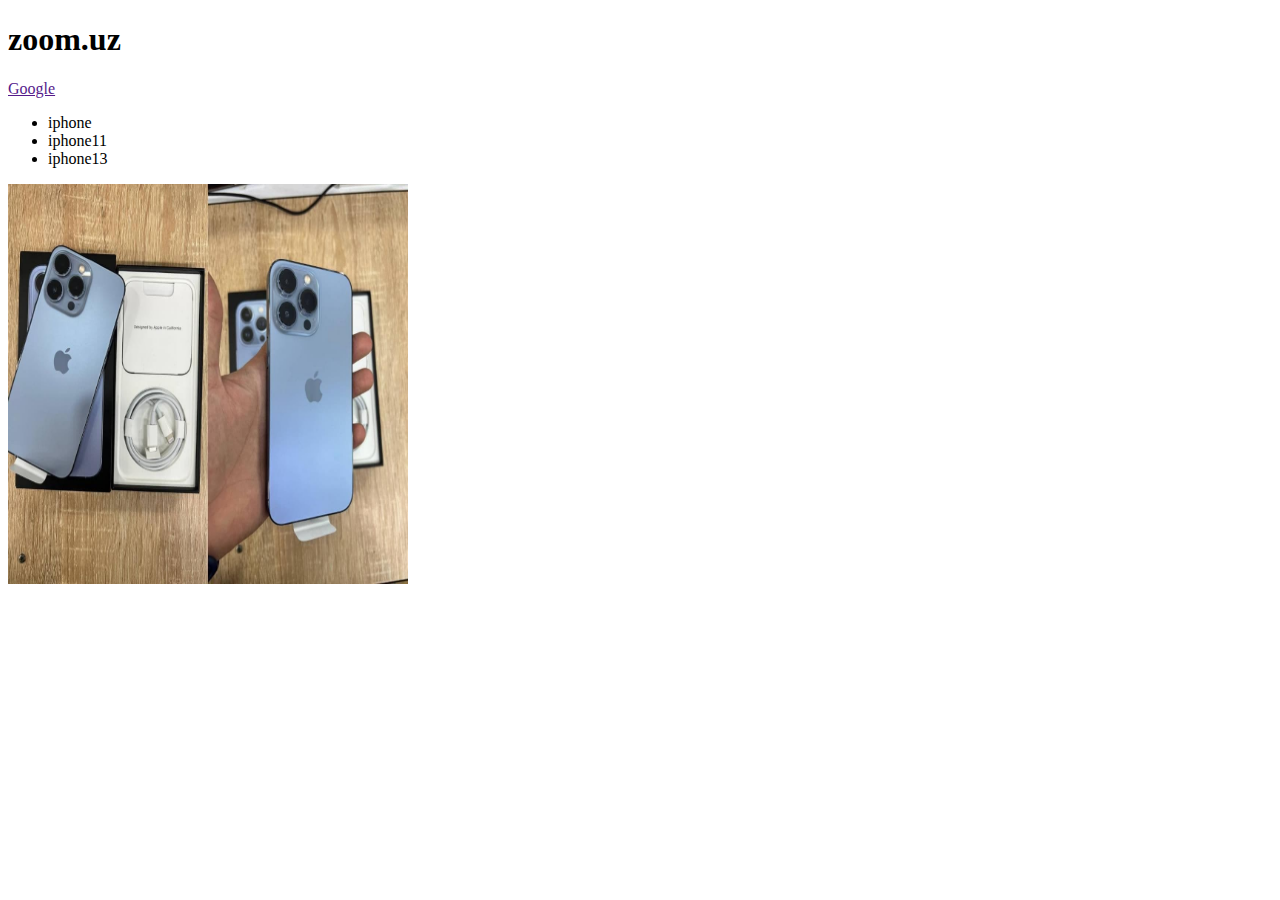
<file: lesson1/index.html>
<!DOCTYPE html>
<html lang="uz">
<head>
    <meta charset="UTF-8">
    <meta name="viewport" content="width=device-width, initial-scale=1.0">
    <meta http-equiv="X-UA-Compatible" content="ie=edge">
    <title>uz_lolo</title>
    
</head>
<body>
    
    </h1>

   <h1>zoom.uz</h1> 
   <!-- <h2>Hello world</h2> 
   <h3>Hello world</h3> 
   <h4>Hello world</h4> 
   <h5>Hello world</h5>  
   <h6>Hello world</h6>   -->

 <a href="">Google</a></p>

<!-- Gogle chiqarish -->

<ul>
    <li>iphone</li>
    <li>iphone11</li>
    <li>iphone13</li>
</ul>


<img src="./photo_2021-12-06_15-38-50iphone.jpg" width="400" height="400" alt="jpg">


</body>
</html>
</file>
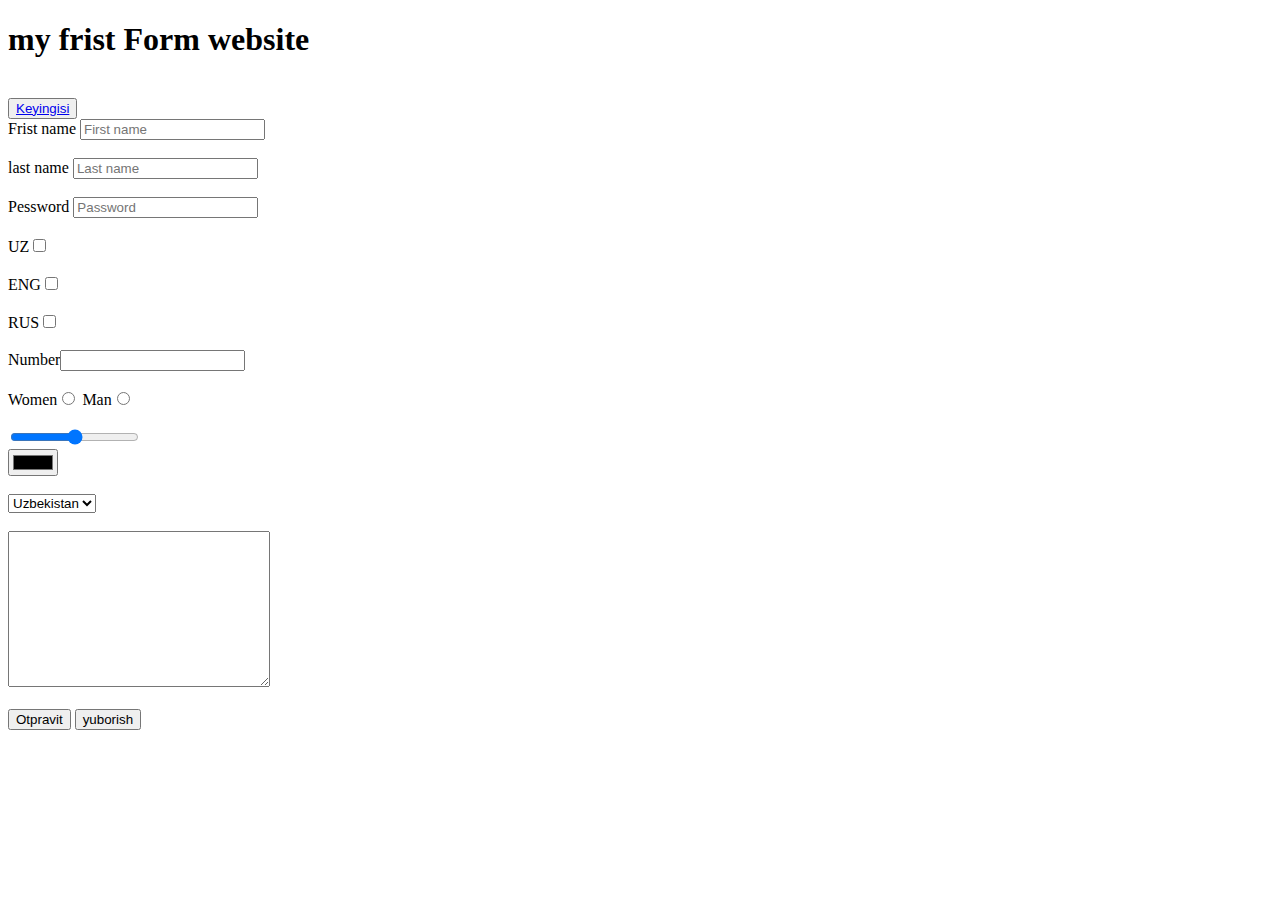
<file: lesson1/form.html>
<!DOCTYPE html>
<html lang="en">
<head>
    <meta charset="UTF-8">
    <meta name="viewport" content="width=device-width, initial-scale=1.0">
    <meta http-equiv="X-UA-Compatible" content="ie=edge">
    <title>Document</title>
</head>	
<body>
    <h1>my frist Form website</h1>
    <br>
    
    <button><a href="./index.html">Keyingisi</a></button>
     
    <form>
Frist name <input  type="text" placeholder="First name">
<br><br>
last name <input type="text" placeholder="Last name">
<br><br>
Pessword <input type="password" placeholder="Password" />
<br><br>
UZ<input type="checkbox" />
<br><br>
ENG<input type="checkbox" />
<br><br>
RUS<input type="checkbox" />
<br><br>
Number<input type="number"/>
<br><br>
 Women<input type="radio" name="gender">
Man<input type="radio" name="gender">
<br><br>
<input type="range" 
<br><br>
<input type="color"/>
<br><br>
<select>
    <option>Uzbekistan</option>
    <option>Russia</option>
    <option>Englsh</option>
</select>
<br><br>
<textarea  cols="30" rows="10">

</textarea>
<br><br>
   
<input type="reset" value="Otpravit">

<input type="submit" value="yuborish">


 </form>
</body>
</html>
</file>
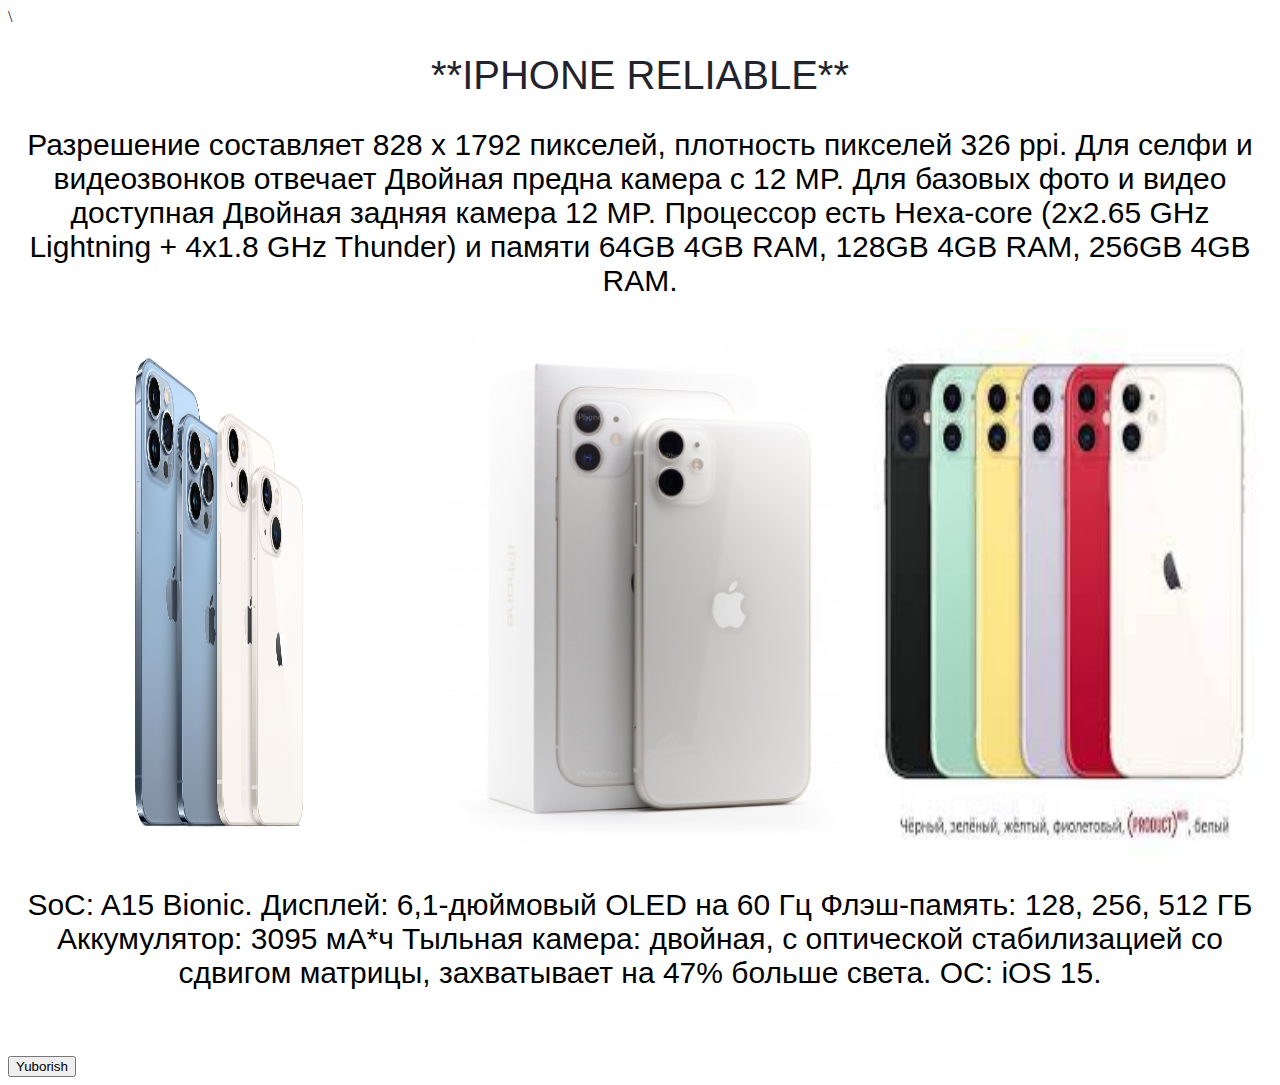
<file: lesson1/style.html>
<!DOCTYPE html>
<html lang="ru">
<head>
    <meta charset="UTF-8">
    <meta name="viewport" content="width=device-width, initial-scale=1.0">\

    <meta http-equiv="X-UA-Compatible" content="ie=edge">
    <link rel="stylesheet" href="./style.css">
    <title>style</title>
</head>
<body>
    <h1>**IPHONE RELIABLE** </h1>
<p>Разрешение составляет 828 x 1792 пикселей, плотность пикселей 326 ppi. Для селфи и видеозвонков отвечает Двойная предна камера с 12 MP. Для базовых фото и видео доступная Двойная задняя камера 12 MP. Процессор есть Hexa-core (2x2.65 GHz Lightning + 4x1.8 GHz Thunder) и памяти 64GB 4GB RAM, 128GB 4GB RAM, 256GB 4GB RAM.</p>

    <div class="flex"> 
        <img src="Image/iphone__btp62hy2cbea_og.png"alt=" jpg">
        <img src="./Image/3cvsxjveoj.jpg" alt="jpg">
        <img src="./Image/images (1).jfif"alt="jpg">
        
    </div>
    <p>SoC: A15 Bionic.
        Дисплей: 6,1-дюймовый OLED на 60 Гц
        Флэш-память: 128, 256, 512 ГБ
        Аккумулятор: 3095 мА*ч
        Тыльная камера: двойная, с оптической стабилизацией со сдвигом матрицы, захватывает на 47% больше света.
        ОС: iOS 15.</p>
<br><br>
    <button><a href="#"></a> Yuborish</button>
   
    
    
    

</body>
</html>
</file>
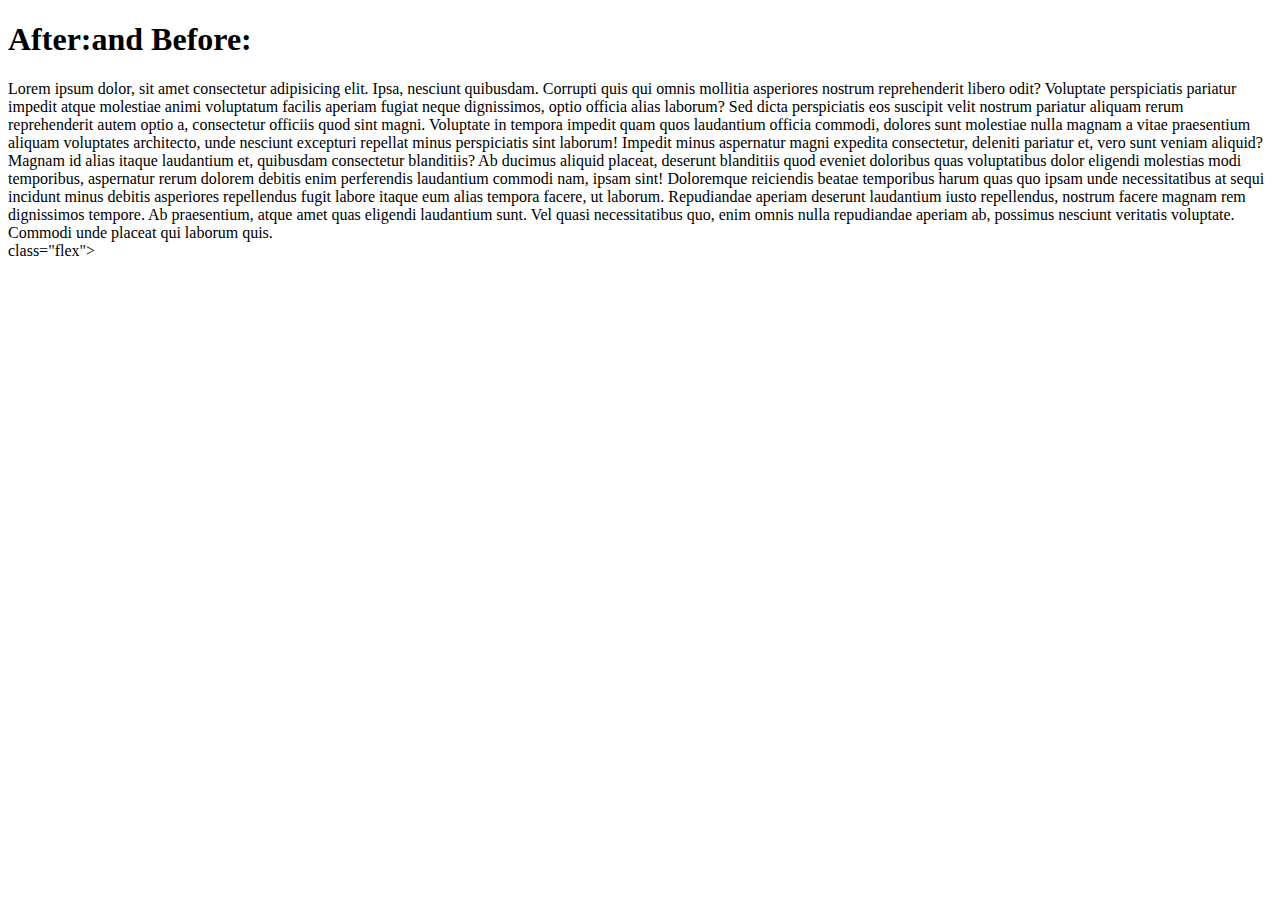
<file: lesson1/Image/6-dars/indx.html>
<!DOCTYPE html>
<html lang="en">
<head>
    <meta charset="UTF-8">
    <meta name="viewport" content="width=device-width, initial-scale=1.0">
    <meta http-equiv="X-UA-Compatible" content="ie=edge">
    <link rel="stylesheet" href="./indx.css">
    <title>After</title>

    <h1>After:and Before:</h1>
    <div class="text">Lorem ipsum dolor, sit amet consectetur adipisicing elit. Ipsa, nesciunt quibusdam. Corrupti quis qui omnis mollitia asperiores nostrum reprehenderit libero odit? Voluptate perspiciatis pariatur impedit atque molestiae animi voluptatum facilis aperiam fugiat neque dignissimos, optio officia alias laborum? Sed dicta perspiciatis eos suscipit velit nostrum pariatur aliquam rerum reprehenderit autem optio a, consectetur officiis quod sint magni. Voluptate in tempora impedit quam quos laudantium officia commodi, dolores sunt molestiae nulla magnam a vitae praesentium aliquam voluptates architecto, unde nesciunt excepturi repellat minus perspiciatis sint laborum! Impedit minus aspernatur magni expedita consectetur, deleniti pariatur et, vero sunt veniam aliquid? Magnam id alias itaque laudantium et, quibusdam consectetur blanditiis? Ab ducimus aliquid placeat, deserunt blanditiis quod eveniet doloribus quas voluptatibus dolor eligendi molestias modi temporibus, aspernatur rerum dolorem debitis enim perferendis laudantium commodi nam, ipsam sint! Doloremque reiciendis beatae temporibus harum quas quo ipsam unde necessitatibus at sequi incidunt minus debitis asperiores repellendus fugit labore itaque eum alias tempora facere, ut laborum. Repudiandae aperiam deserunt laudantium iusto repellendus, nostrum facere magnam rem dignissimos tempore. Ab praesentium, atque amet quas eligendi laudantium sunt. Vel quasi necessitatibus quo, enim omnis nulla repudiandae aperiam ab, possimus nesciunt veritatis voluptate. Commodi unde placeat qui laborum quis.</div>
</body>
</html>

<div> class="flex"></div>
<div class="box"></div>
<div class="box"></div>
<div class="box"></div>
<div class="box"></div>



</body>
</html>
</file>
<file: lesson1/style.css>
h1{
   color: rgb(35, 35, 44);
   text-align: center;
   font-size: 40px;
   font-family:Arial, Helvetica, sans-serif;
   font-weight: 500;

}

p{
 text-align: center;
 font-size: 30px;
 color: black;
 font-family: 'Franklin Gothic Medium', 'Arial Narrow', Arial, sans-serif;
 font-weight:100;


}

body{
    background-size: cover;
    background-repeat: no-repeat;

}
.flex {
    display: flex;
    justify-content:space-around;
}
.flex img{
    width: 600px;
    width: 400px;
    transition: 1s;
    border: 10px  black
    text

} 
.flex img:hover{
     border-radius: 100px;
}
button{

}
</file>
<file: lesson1/Image/6-dars/indx.css>
.flex{
    width: 1000;
    height: 500px;
    border: 2px solid red
}
</file>
